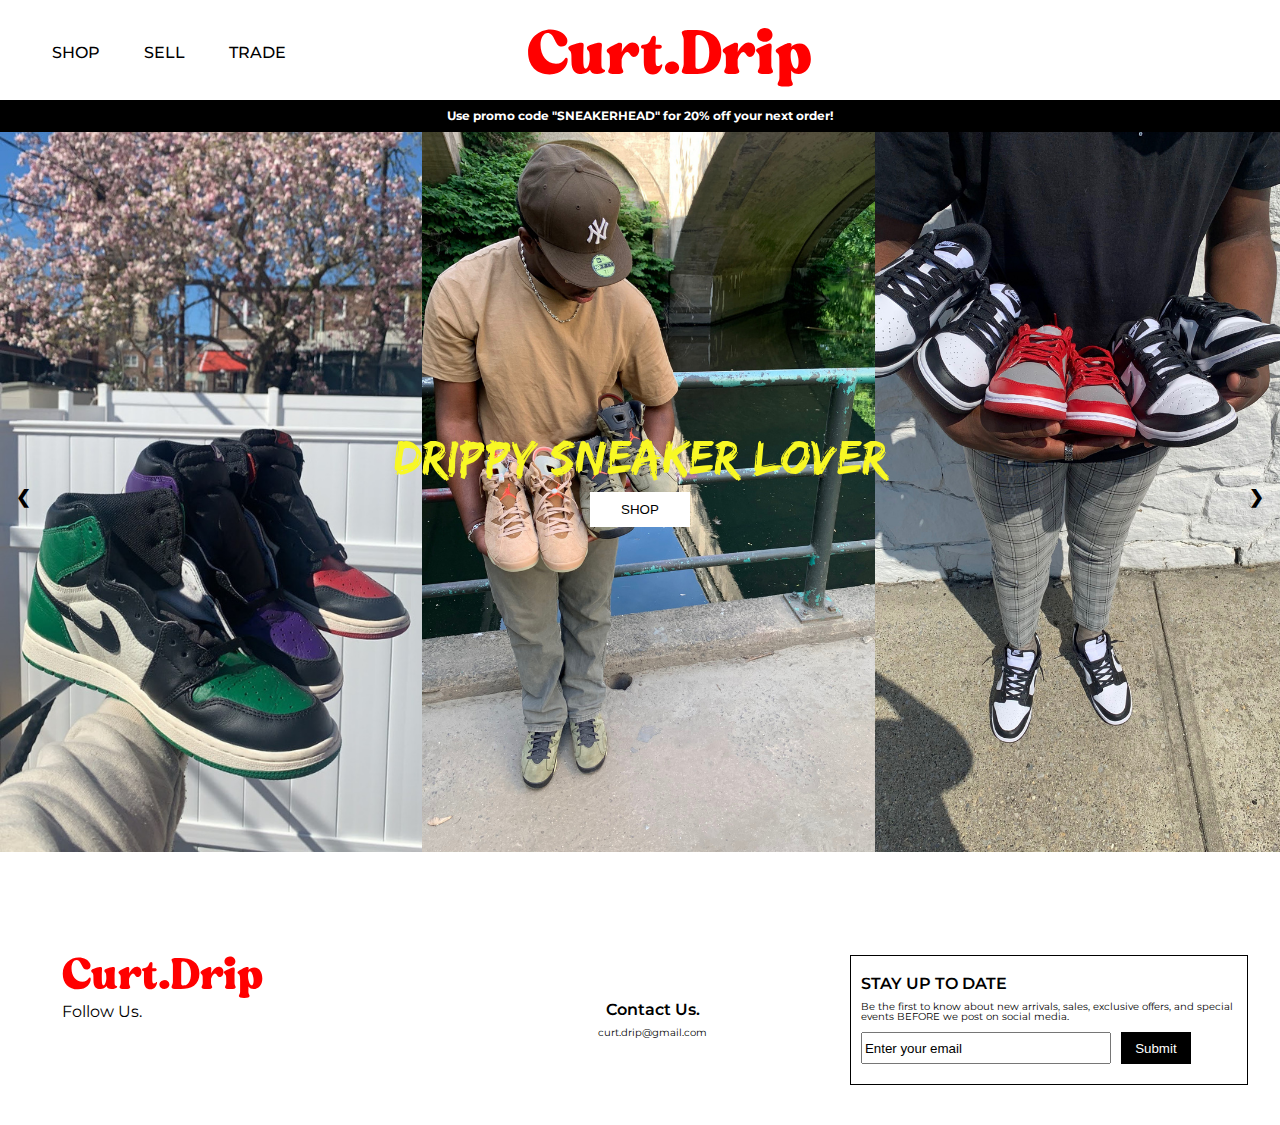
<file: index.html>
<!DOCTYPE html>
<html lang= "en">
<head> 
    <title> Princess Danso CMM 434 </title>
    <meta charset="UTF-8"/>
    <meta charset="UTF-8">
    <meta name="description" content="Sneaker page">
    <meta name="keywords" content="HTML, CSS, JavaScript">
    <meta name="author" content="Princess Danso">
    <meta name="viewport" content="width=device-width, initial-scale=1.0">

    <link rel="stylesheet" href="https://cdnjs.cloudflare.com/ajax/libs/font-awesome/6.1.1/css/all.min.css" integrity="sha512-KfkfwYDsLkIlwQp6LFnl8zNdLGxu9YAA1QvwINks4PhcElQSvqcyVLLD9aMhXd13uQjoXtEKNosOWaZqXgel0g==" crossorigin="anonymous" referrerpolicy="no-referrer" />


    <link rel="preconnect" href="https://fonts.googleapis.com"> 
    <link rel="preconnect" href="https://fonts.gstatic.com" crossorigin> 
    <link href="https://fonts.googleapis.com/css2?family=Montserrat:wght@400;500;600;700&display=swap" rel="stylesheet">

    <link href ="style.css" type="text/css" rel="stylesheet"/>
   
</head>

<body>
        <header>
            <div class="wrapper">
            <nav>
                <ul>
                    <li class="list-item"><a href= "shop.html"> SHOP </a></li>
                    <li class="list-item"><a href= "index.html"> SELL </a></li>
                    <li class="list-item"><a href= "index.html"> TRADE </a></li>
                </ul>
            </nav>
           
                <div id="siteBrand">
                  <a href="index.html"><h1>Curt.Drip</h1></a>
                </div>
    
                <div id="headicons" class="headicons">
                  <i class="fa-solid fa-magnifying-glass"></i>
                  <i class="fa-solid fa-user"></i>
                  <i class="fa-solid fa-cart-shopping"></i>
                </div>
            </div>
            
        
        </header>

        <!-- SIDEBAR COLLAPSE NAVIGATION -->


<div id="mySidepanel" class="sidepanel">
  <a href="javascript:void(0)" class="closebtn" onclick="closeNav()">×</a>
  <a href="shop.html" class="shop-all-btn">SHOP</a>
  <a class="shop-all-btn">SELL</a>
  <a class="shop-all-btn">TRADE</a>
  </div>

  <button class="openbtn" onclick="openNav()"><i class="fa-solid fa-bars"></i></button>

        <section class="promo"> 
          <div class="wrapper">
            <div>
              <p> Use promo code "SNEAKERHEAD" for 20% off your next order!</p>
            </div>
          </div>
        </section>
 <!------------------------------------------Slider--------------------------------------------------->    
        <section class="main-section">
            <!-- Slideshow container -->
<div class="slideshow-container">

    <div class="slide-content">
      <h2>DRIPPY SNEAKER LOVER</h2>
      <a href= "shop.html"><button class="btn">SHOP</button></a>
    </div>

    <!-- Full-width images with number and caption text -->
    <div class="mySlides fade">
      <img src="first-slide.png" style="width:100%">
    </div>
  
    <div class="mySlides fade">
      <img src="second-slide.png" style="width:100%">
    </div>
  
  
    <!-- Next and previous buttons -->
    <a class="prev" onclick="plusSlides(-1)">&#10094;</a>
    <a class="next" onclick="plusSlides(1)">&#10095;</a>
  </div>
  

        </section>
    <!------------------------------------------Slider--------------------------------------------------->    
        
    <footer>
      <div class="wrapper">
          <div id="copyright">
              <h3>Curt.Drip</h3>
              <h4>Follow Us.</h4>
              <div class="footer-icons">
                  <i class="fa-brands fa-instagram fa-xl"></i>
                  <i class="fa-brands fa-facebook-f fa-xl"></i>
                  <i class="fa-brands fa-twitter fa-xl"></i>
              </div>
          </div>
  
          <div id="signupform" class="contact">
      
              <h4> Contact Us.</h4>
              <p>curt.drip@gmail.com</p>
          </div>
  
          <div id="signupform" class="box">
              <h4> STAY UP TO DATE</h4>
              <p>Be the first to know about new arrivals, sales, exclusive offers, and special events BEFORE we post on social media.</p>
              
              <form>
                  <input class="form-email" type="email" id="email" name="email" value="Enter your email"><br><br>
                  <input class="form-button" type="submit" value="Submit">
              </form>
          </div>
      </div>
  </footer>


  <script>
    function openNav() {
      document.getElementById("mySidepanel").style.width = "250px";
    }
    
    function closeNav() {
      document.getElementById("mySidepanel").style.width = "0";
    }
    </script>

        <script>
          let slideIndex = 1;
          showSlides(slideIndex);
          
          function plusSlides(n) {
            showSlides(slideIndex += n);
          }
          
          function currentSlide(n) {
            showSlides(slideIndex = n);
          }
          
          function showSlides(n) {
            let i;
            let slides = document.getElementsByClassName("mySlides");
            let dots = document.getElementsByClassName("dot");
            if (n > slides.length) {slideIndex = 1}    
            if (n < 1) {slideIndex = slides.length}
            for (i = 0; i < slides.length; i++) {
              slides[i].style.display = "none";  
            }
            for (i = 0; i < dots.length; i++) {
              dots[i].className = dots[i].className.replace(" active", "");
            }
            slides[slideIndex-1].style.display = "block";  
            dots[slideIndex-1].className += " active";
          }
          </script>
</body>
</html>
</file>
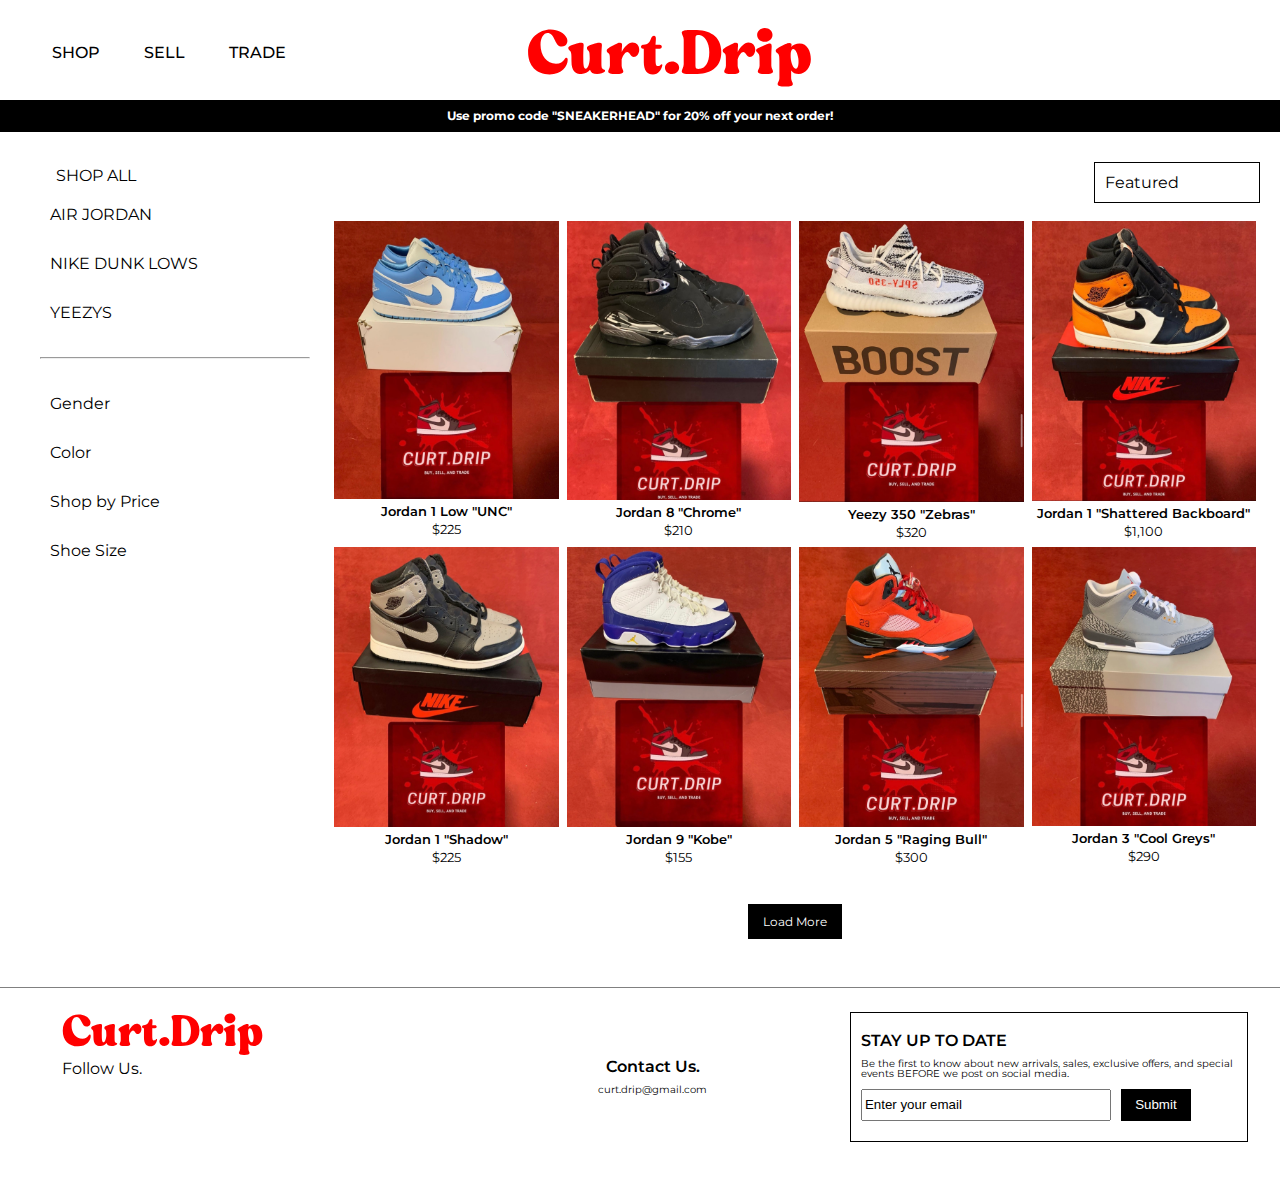
<file: shop.html>
<!DOCTYPE html>
<html lang= "en">
<head> 
    <title> Princess Danso CMM 434 </title>
    <meta charset="UTF-8"/>
    <meta name="description" content="Sneaker page">
    <meta name="keywords" content="HTML, CSS, JavaScript">
    <meta name="author" content="Princess Danso">
    <meta name="viewport" content="width=device-width, initial-scale=1.0">

    <link rel="stylesheet" href="https://cdnjs.cloudflare.com/ajax/libs/font-awesome/6.1.1/css/all.min.css" integrity="sha512-KfkfwYDsLkIlwQp6LFnl8zNdLGxu9YAA1QvwINks4PhcElQSvqcyVLLD9aMhXd13uQjoXtEKNosOWaZqXgel0g==" crossorigin="anonymous" referrerpolicy="no-referrer" />

    <link rel="preconnect" href="https://fonts.googleapis.com"> 
    <link rel="preconnect" href="https://fonts.gstatic.com" crossorigin> 
    <link href="https://fonts.googleapis.com/css2?family=Montserrat:wght@400;500;600;700&display=swap" rel="stylesheet">

    <link href ="style.css" type="text/css" rel="stylesheet"/>
   
</head>

<body>
    <header>
        <div class="wrapper top-nav">
        <nav class="shop-nav">
            <ul>
                <li class="list-item"><a href= "index.html"> SHOP </a></li>
                <li class="list-item"><a href= "index.html"> SELL </a></li>
                <li class="list-item"><a href= "index.html"> TRADE </a></li>
            </ul>
        </nav>
       
            <div id="siteBrand">
                <a href="index.html"><h1>Curt.Drip</h1></a>
            </div>

            <div id="headicons" class="headicons">
                <i class="fa-solid fa-magnifying-glass"></i>
                <i class="fa-solid fa-user"></i>
                <i class="fa-solid fa-cart-shopping"></i>
            </div>
        </div>
        
    
    </header>

    <section class="promo"> 
      <div class="wrapper">
        <div>
          <p> Use promo code "SNEAKERHEAD" for 20% off your next order!</p>
        </div>
      </div>
    </section>

  
<!-- SIDEBAR COLLAPSE NAVIGATION -->


<div id="mySidepanel" class="sidepanel">
  <a href="javascript:void(0)" class="closebtn" onclick="closeNav()">×</a>
  <a class="shop-all-btn">SHOP ALL</a>
      
        <button class="dropdown-btn">AIR JORDAN
            <i class="fa-solid fa-plus"></i>
        </button>
          <div class="dropdown-container">
            <a href="#">Air Jordan 1</a>
            <a href="#">Air Jordan 3</a>
            <a href="#">Air Jordan 4</a>
            <a href="#">Air Jordan 6</a>
            <a href="#">Air Jordan 8</a>
            <a href="#">Air Jordan 9</a>
            <a href="#">Air Jordan 11</a>
            <a href="#">Air Jordan 12</a>
            <a href="#">Air Jordan 13</a>
          </div>

        <button class="dropdown-btn">NIKE DUNK LOWS
            <i class="fa-solid fa-plus"></i>
        </button>
          <div class="dropdown-container">
            <a href="#">Black and White</a>
            <a href="#">Orange Pearl</a>
            <a href="#">Strange Love</a>
            <a href="#">UNC</a>
          </div>

        <button class="dropdown-btn">YEEZYS
            <i class="fa-solid fa-plus"></i>
        </button>
          <div class="dropdown-container">
            <a href="#">Yeezy 500</a>
            <a href="#">Yeezy Boost 350 V2</a>
            <a href="#">Yeezy Boost 700</a>
            <a href="#">Yeezy Foam Runner</a>
          </div>

<hr class="nav-divider">

    
        <button class="dropdown-btn">Gender
            <i class="fa-solid fa-plus"></i>
        </button>
          <div class="dropdown-container">
            <a href="#">Men</a>
            <a href="#">Women</a>
          </div>


        <button class="dropdown-btn">Color
            <i class="fa-solid fa-plus"></i>
        </button>
          <div class="dropdown-container">
            <a href="#">Black </a>
            <a href="#">Blue</a>
            <a href="#">Brown</a>
            <a href="#">Gold</a>
            <a href="#">Green</a>
            <a href="#">Grey</a>
            <a href="#">Multicolor</a>
            <a href="#">Orange</a>
            <a href="#">Pink</a>
            <a href="#">Purple</a>
            <a href="#">Red</a>
            <a href="#">Silver</a>
            <a href="#">White</a>
            <a href="#">Yellow</a>
          </div>


        <button class="dropdown-btn">Shop by Price
            <i class="fa-solid fa-plus"></i>
        </button>
          <div class="dropdown-container">
            <a href="#">Under $99</a>
            <a href="#">$100 to $249</a>
            <a href="#">$250 to $399</a>
            <a href="#">$400 to $549</a>
            <a href="#">$550 to $699</a>
            <a href="#">$700 to $849</a>
            <a href="#">$849 and over</a>
            <a href="#">Drip Pass Prices</a>
          </div>


        <button class="dropdown-btn">Shoe Size
            <i class="fa-solid fa-plus"></i>
        </button>
          <div class="dropdown-container">
            <a href="#">5M 6.5W </a>
            <a href="#">6M 7.5W</a>
            <a href="#">7M 8.5W</a>
            <a href="#">8M 9.5W </a>
            <a href="#">9M 10.5W</a>
            <a href="#">10M 11.5W</a>
            <a href="#">11M 12.5W </a>
            <a href="#">12M 13.5W</a>
            <a href="#">13M 14.5W</a>
          </div>
</div>

<button class="openbtn" onclick="openNav()"><i class="fa-solid fa-bars"></i></button>





<div class="shopping-content">

  
    <div class="side-nav-container"> 
     
      <a class="shop-all-btn">SHOP ALL</a>
      
        <button class="dropdown-btn">AIR JORDAN
            <i class="fa-solid fa-plus"></i>
        </button>
          <div class="dropdown-container">
            <a href="#">Air Jordan 1</a>
            <a href="#">Air Jordan 3</a>
            <a href="#">Air Jordan 4</a>
            <a href="#">Air Jordan 6</a>
            <a href="#">Air Jordan 8</a>
            <a href="#">Air Jordan 9</a>
            <a href="#">Air Jordan 11</a>
            <a href="#">Air Jordan 12</a>
            <a href="#">Air Jordan 13</a>
          </div>

        <button class="dropdown-btn">NIKE DUNK LOWS
            <i class="fa-solid fa-plus"></i>
        </button>
          <div class="dropdown-container">
            <a href="#">Black and White</a>
            <a href="#">Orange Pearl</a>
            <a href="#">Strange Love</a>
            <a href="#">UNC</a>
          </div>

        <button class="dropdown-btn">YEEZYS
            <i class="fa-solid fa-plus"></i>
        </button>
          <div class="dropdown-container">
            <a href="#">Yeezy 500</a>
            <a href="#">Yeezy Boost 350 V2</a>
            <a href="#">Yeezy Boost 700</a>
            <a href="#">Yeezy Foam Runner</a>
          </div>

<hr class="nav-divider">

    
        <button class="dropdown-btn">Gender
            <i class="fa-solid fa-plus"></i>
        </button>
          <div class="dropdown-container">
            <a href="#">Men</a>
            <a href="#">Women</a>
          </div>


        <button class="dropdown-btn">Color
            <i class="fa-solid fa-plus"></i>
        </button>
          <div class="dropdown-container">
            <a href="#">Black </a>
            <a href="#">Blue</a>
            <a href="#">Brown</a>
            <a href="#">Gold</a>
            <a href="#">Green</a>
            <a href="#">Grey</a>
            <a href="#">Multicolor</a>
            <a href="#">Orange</a>
            <a href="#">Pink</a>
            <a href="#">Purple</a>
            <a href="#">Red</a>
            <a href="#">Silver</a>
            <a href="#">White</a>
            <a href="#">Yellow</a>
          </div>


        <button class="dropdown-btn">Shop by Price
            <i class="fa-solid fa-plus"></i>
        </button>
          <div class="dropdown-container">
            <a href="#">Under $99</a>
            <a href="#">$100 to $249</a>
            <a href="#">$250 to $399</a>
            <a href="#">$400 to $549</a>
            <a href="#">$550 to $699</a>
            <a href="#">$700 to $849</a>
            <a href="#">$849 and over</a>
            <a href="#">Drip Pass Prices</a>
          </div>


        <button class="dropdown-btn">Shoe Size
            <i class="fa-solid fa-plus"></i>
        </button>
          <div class="dropdown-container">
            <a href="#">5M 6.5W </a>
            <a href="#">6M 7.5W</a>
            <a href="#">7M 8.5W</a>
            <a href="#">8M 9.5W </a>
            <a href="#">9M 10.5W</a>
            <a href="#">10M 11.5W</a>
            <a href="#">11M 12.5W </a>
            <a href="#">12M 13.5W</a>
            <a href="#">13M 14.5W</a>
          </div>

    </div>



 
    <div class="sneakers-section"> 
       
        <div class="row">
           <!---------------------Feautured----------------->
           <div class="dropdown">
            <button class="dropbtn">Featured <i class="fa-solid fa-chevron-down"></i></button>
            <div class="dropdown-content">
            <a href="#">New Releases</a>
            <a href="#">Alphabetical (A - Z)</a>
            <a href="#">Price (Low to High)</a>
            <a href="#">Price (High to Low)</a>
            </div>
        </div>
    <!-----------------------Featured Ending ------------------->
        </div>
        <div class="row">
            <div class="column">
                <img src="UNC.jpg" alt="UNC" width="220" heigh="280">
                <h6> Jordan 1 Low "UNC"</h6>
                <p>$225</p>
            </div>
    
            <div class="column">
                <img src="Chrome.jpg" alt="Chrome" width="220" heigh="280">
                <h6> Jordan 8 "Chrome" </h6>
                <p>$210</p>
            </div>
    
            <div class="column">
                <img src="Yeezys.jpg" alt="Yeezys" width="220" heigh="280">
                <h6> Yeezy 350 "Zebras" </h6>
                <p>$320</p>
            </div>
    
            <div class="column">
                <img src="Shattered.jpg" alt="UNC" width="220" heigh="280">
                <h6> Jordan 1 "Shattered Backboard"</h6>
                <p>$1,100</p>
            </div>
        
            <div class="column">
                <img src="Shadow.jpg" alt="UNC" width="220" heigh="280">
                <h6>Jordan 1 "Shadow"</h6>
                <p>$225</p>
            </div>
    
            <div class="column">
                <img src="Kobe.jpg" alt="Chrome" width="220" heigh="280">
                <h6>Jordan 9 "Kobe"</h6>
                <p>$155</p>
            </div>
    
            <div class="column">
                <img src="raging-bull.jpg" alt="Yeezys" width="220" heigh="280">
                <h6>Jordan 5 "Raging Bull"</h6>
                <p>$300</p>
            </div>
    
            <div class="column">
                <img src="cool-greys.jpg" alt="UNC" width="220" heigh="280">
                <h6>Jordan 3 "Cool Greys"</h6>
                <p>$290</p>
            </div>
        </div>
        <div class="row load-more-row">
          <div class="load-more-container">
            <a href="#"><button class="load-more-btn">Load More</button></a>
          </div>
        </div>
    </div>
</div>


<!---------- ------------>

<!------------------- ------------------->



<footer>
  <hr class="footer-hr"/>
    <div class="wrapper">
      
        <div id="copyright">
            <h3>Curt.Drip</h3>
            <h4>Follow Us.</h4>
            <div class="footer-icons">
                <i class="fa-brands fa-instagram fa-xl"></i>
                <i class="fa-brands fa-facebook-f fa-xl"></i>
                <i class="fa-brands fa-twitter fa-xl"></i>
            </div>
        </div>


        <div id="signupform" class="contact">
    
          <h4> Contact Us.</h4>
          <p>curt.drip@gmail.com</p>
      </div>

        <div id="signupform" class="box">
            <h4> STAY UP TO DATE</h4>
            <p>Be the first to know about new arrivals, sales, exclusive offers, and special events BEFORE we post on social media.</p>
            
            <form>
                <input class="form-email" type="email" id="email" name="email" value="Enter your email"><br><br>
                <input class="form-button" type="submit" value="Submit">
            </form>
        </div>
    </div>
</footer>

<script>
  function openNav() {
    document.getElementById("mySidepanel").style.width = "250px";
  }
  
  function closeNav() {
    document.getElementById("mySidepanel").style.width = "0";
  }
  </script>

<script>
    /* Loop through all dropdown buttons to toggle between hiding and showing its dropdown content - This allows the user to have multiple dropdowns without any conflict */
    var dropdown = document.getElementsByClassName("dropdown-btn");
    var i;
    
    for (i = 0; i < dropdown.length; i++) {
      dropdown[i].addEventListener("click", function() {
        this.classList.toggle("active");
        var dropdownContent = this.nextElementSibling;
        if (dropdownContent.style.display === "block") {
          dropdownContent.style.display = "none";
        } else {
          dropdownContent.style.display = "block";
        }
      });
    }
    </script>


</body>
</html>
</file>
<file: style.css>
/* http://meyerweb.com/eric/tools/css/reset/ 
   v2.0 | 20110126
   License: none (public domain)
*/

html, body, div, span, applet, object, iframe,
h1, h2, h3, h4, h5, h6, p, blockquote, pre,
a, abbr, acronym, address, big, cite, code,
del, dfn, img, ins, kbd, q, s, samp,ol, ul, li, dl, dd, dt,
small, strike, strong, sub, sup, tt, var, u, center,
fieldset, form, label, legend,
table, caption, tbody, tfoot, thead, tr, th, td,
article, aside, canvas, details, embed, 
figure, figcaption, footer, header, hgroup, 
menu, nav, output, ruby, section, summary,
time, mark, audio, video {
	margin: 0;
	padding: 0;
	border: 0;
	font-size: 100%;
	font: inherit;
	vertical-align: baseline;
}
/* HTML5 display-role reset for older browsers */
article, aside, details, figcaption, figure, 
footer, header, hgroup, menu, nav, section {
	display: block;
}
body {
	line-height: 1;
}
ol, ul {
	list-style: none;
}
blockquote, q {
	quotes: none;
}
blockquote:before, blockquote:after,
q:before, q:after {
	content: '';
	content: none;
}
table {
	border-collapse: collapse;
	border-spacing: 0;
}

/*--------------------------------------- start editing here ------------------------------------------*/

a, button {
  color: #000 !important;
}

body{

    background-color: white;
}


header{
    width: 100%;
    height: 100px;
    background-color: white;
    padding: 10px 0px;
    text-align: center;
}


.promo{
  padding: 10px 0px 10px 0px;
  background-color: black;
  color: white;
  font-family: Montserrat;
  font-size: 12px;
}

.wrapper{
    width: 95%;
    margin: 0px auto;
    text-align: left;
    display: flex;
    justify-content: space-between;
    align-items: center;
}

.promo .wrapper {
  justify-content: center;
}

.promo p{
font-weight: bold;
}


#siteBrand{
background-color: white;
}

#siteBrand a {
  text-decoration: none;
}

@font-face {
    font-family: Skillet;
    src: url(Fontspring-DEMO-skillet-regular.otf);
  }

  @font-face {
    font-family: Edo;
    src: url(edo.ttf);
  }
  


h1 {
    color: red;
    text-align: center;
    font-size: 85px;
    font-family: 'Skillet';
    animation-name: colorchange;
    animation-duration: 5s;
}

h3 {
  color: red;
  font-size: 60px;
  font-family: 'Skillet';
}


ul li{
    display: inline-block;
    font-family: 'Montserrat', sans-serif;
    font-weight: 500;
    padding: 20px;
    line-height: 40px;
}

.headicons {
    display: inline-block;
    line-height: 40px;
    margin-left: 100px;
}

.headicons i {
  margin-right: 25px;
}

.headicons {    /*took out img from this css*/
    margin-right: 10px;
    padding: 15px;
    margin-top: 15px;
}

li a{
    color: black;
    text-decoration: none;
}

/*-----------------------------------------------------Sliders----------------------------------------------------*/
* {box-sizing:border-box}

/* Slideshow container */
.slideshow-container {
  width: 100%;
  position: relative;
  margin: auto;
}

.slide-content{
  position: absolute;
  left: 0;
  right: 0;
  background: transparent;
  margin: 50px 0px 0px 0px;
  text-align: center;
}

.slide-content h2{
font-family: Edo;
color: rgb(248, 248, 36);
font-size: 50px;
margin: 250px 0px 10px 0px;
}


.btn {
  width: 100px;
  padding: 10px 25px;
  text-align: center;
  border: none;
  background-color: white;
}

.btn a {
  color: #000;
  text-decoration: none;
}




.main-section {
  padding: 0px;
  background: #FFFFFF;
}

/* Hide the images by default */
.mySlides {
  display: none;
}

/* Next & previous buttons */
.prev, .next {
  cursor: pointer;
  position: absolute;
  top: 50%;
  width: auto;
  margin-top: -22px;
  padding: 16px;
  color: white;
  font-weight: bold;
  font-size: 18px;
  transition: 0.6s ease;
  border-radius: 0 3px 3px 0;
  user-select: none;
}

/* Position the "next button" to the right */
.next {
  right: 0;
  border-radius: 3px 0 0 3px;
}

/* On hover, add a black background color with a little bit see-through */
.prev:hover, .next:hover {
  background-color: rgba(0,0,0,0.8);
}

/* Caption text */
.text {
  color: #f2f2f2;
  font-size: 15px;
  padding: 8px 12px;
  position: absolute;
  bottom: 8px;
  width: 100%;
  text-align: center;
}

/* Number text (1/3 etc) */
.numbertext {
  color: #f2f2f2;
  font-size: 12px;
  padding: 8px 12px;
  position: absolute;
  top: 0;
}

/* The dots/bullets/indicators */
.dot {
  cursor: pointer;
  height: 15px;
  width: 15px;
  margin: 0 2px;
  background-color: #bbb;
  border-radius: 50%;
  display: inline-block;
  transition: background-color 0.6s ease;
}

.active, .dot:hover {
  background-color: #717171;
}


/*-----------------------------------------------------Sliders----------------------------------------------------*/

/*------------------for tablet---------------*/


.box{
    width: 50px;
    border: 1px solid black;
    padding: 20px 10px;
    }

.contact{
text-align: center;
}

footer{
    clear: both;
    width: 100%;
    background-color: white;
    padding: 40px 0px;
    text-align: center;
    margin-top: 60px;
}

.footer-hr {
  margin-bottom: 25px;
  height: .1px;
  border: none;
  background: grey;
}

footer p{
    font-size: 10px;
}

.footer-icons {
  margin-top: 10px;
}

.footer-icons i{
  margin-right: 15px;
}


#copyright{
    width: 40%;
    font-family: 'Montserrat', sans-serif;
    margin-left: 30px;
}

#copyright h3 {
  margin-top: -50px;
}

#signupform{
    width: 40%;
    font-family: 'Montserrat', sans-serif;
}
 
/*-----------Assignment 8 & 9
@media screen and (max-width: 720px) {
.promo{
background-color: burlywood;
color: white;
padding-top: 30px;
padding-bottom: 30px;
}

.box{
  background-color: red;
  color: white;
}

}
-----------------*/
/*-------------------------------------------SECOND PAGE BEGINS----------------------------------------------*/


/*--------------------Feautured---------------------*/
.dropbtn {
  background-color: white;
  color: black;
  padding: 10px;
  font-size: 16px;
  font-family: Montserrat;
  border: .5px solid;
  cursor: pointer;
  margin-left: auto;
}

.dropbtn i {
  margin-left: 70px;
}

.dropdown {
  position: relative;
  display: inline-block;
  font-family: Montserrat;
  margin-left: auto;
}

.dropdown-content {
  display: none;
  position: absolute;
  background-color: #f9f9f9;
  min-width: 160px;
  box-shadow: 0px 8px 16px 0px rgba(0,0,0,0.2);
  z-index: 1;
  width: 100%;
}

.dropdown-content a {
  color: black;
  padding: 12px 16px;
  text-decoration: none;
  display: block;
}

.dropdown-content a:hover {background-color: #f1f1f1}

.dropdown:hover .dropdown-content {
  display: block;
}

.dropdown:hover .dropbtn {
  background-color: red;
}


/* ------------ Featured Ending -------------- */ 

.row{
  display: flex;
  flex-wrap: wrap;
  font-family: Montserrat;
  font-size: 13px;
  margin-top: 10px;
}

.row p {
  margin-top: 5px;
}

h6{
  font-weight: 600;
  margin-top: 6px;
}

.flicks{
  position: absolute;
  font-family: Montserrat;
  text-align: center;
}

.shopping-content{
  width: 100%;
  padding: 20px 20px;
  height: 100%;
}

.side-nav-container{
  width: 25% !important; 
  float: left;
  overflow-x: hidden;
  z-index: 999999;
  background: white;
  font-family: Montserrat !important;
  font-size: 12px;
  padding: 10px 20px;
  overflow-y: scroll;
  height: 700px;
}

.side-nav-container a {
  padding: 6px 8px 6px 16px;
  text-decoration: none;
  font-size: 16px;
  color: black;
  display: block;
}

.sneakers-section{
  display: flex;
  flex-direction: column;
  justify-content: space-evenly;
  align-items: end;
  float: left;
  width: 75% !important;
  margin: 0 auto;
  text-align: left;
}


.column {
  flex: 25%;
  max-width: 25%;
  padding: 0 4px;
  text-align: center;
}

.column img {
  margin-top: 8px;
  vertical-align: middle;
  width: 100%;
}

/* Clearfix (clear floats) */
.row::after {
  content: "";
  clear: both;
  display: table;
}

form {
  display: flex;
  flex-direction: row;
  margin-top: 10px;
}

.form-button {
  background-color: black;
  color: white;
  margin-left: 10px;
  width: 70px;
  border: none;
}

.form-email {
  width: 250px;
}

#signupform p {
  margin-top: 10px;
}

#signupform h4 {
  font-weight: 600;
}


.dropdown-container {
  display: none;
  background-color: white;
  padding-left: 8px;
  
}

.dropdown-btn {
  color: #000 !important;
  padding: 15px 10px;
  background-color: white;
  border: none;
  width: 100%;
  text-align: left;
  font-size: 16px;
  display: flex;
  justify-content: space-between;
  font-family: Montserrat !important;
}

.shop-all-btn {
  padding: 15px 10px;
  background-color: white;
  border: none;
  width: 100%;
  text-align: left;
  font-size: 16px;
  font-family: Montserrat !important;
  margin: 0;
  color: #000 !important;
}

.side-nav-container a:hover{
  background-color: rgba(226, 226, 226, 0.849);
}

.nav-divider {
  margin-top: 20px;
  margin-bottom: 20px;
}

.load-more-btn {
  padding: 10px 15px;
  background: #000;
  color: #FFF;
  font-family: Montserrat, sans-serif;
  font-size: 12px;
  border: none;
  margin-top: 40px;
}

.load-more-row{
  margin: 0 auto;
}






.sidepanel  {
  display: none;
  width: 0;
  position: fixed;
  z-index: 1;
  height: 400px;
  top: 0;
  left: 10;
  background-color: white;
  overflow-x: hidden;
  transition: 0.5s;
  padding: 40px 0px;
}

.sidepanel a {
  padding: 8px 8px 8px 32px;
  text-decoration: none;
  font-family: Montserrat;
  font-size: 15px;
  color: black;
  display: block;
  transition: 0.3s;
}

.sidepanel a:hover {
  color: red;
}

.sidepanel .closebtn {
  position: absolute;
  top: 0;
  right: 25px;
  font-size: 36px;
}

.openbtn {
  display: none;
  font-size: 20px;
  cursor: pointer;
  background-color: #FFF;
  color: black;
  padding: 10px 15px;
  border: none;
  top: 0;
  position: absolute;
  margin-top: 10px;
}


a {
  color: #000 !important;
}

.load-more-btn {
  padding: 10px 15px;
  background: #000;
  color: #FFF !important;
  font-family: Montserrat, sans-serif;
  font-size: 12px;
  border: none;
  margin-top: 40px;
}

.load-more-btn a {
  color: #FFF !important;
}


/**************************               ******************
*************************** MEDIA QUERIES ******************/




@media only screen and (max-width: 1200px) {
  .sneakers-section {
    max-width: 100%;
  }

 

  h1 {
    font-size: 45px;
  }
}


@media only screen and (max-width: 992px) {
  .slide-content h2 {
    margin: 120px 0px 10px 0px;
  }


}

@media screen and (max-width: 800px) {
  .column {
    flex: 50%;
    max-width: 50%;
  }
}


@media only screen and (max-width: 768px) {

  .top-nav {
    justify-content: flex-end;
  }

  nav, .shop-nav, .headicons, .side-nav-container {
    display: none !important; 
  }

  header {
    height: 65px;
  }

  .slide-content h2 {
    margin: 100px 0px 10px 0px;
  }

  .sidepanel, .openbtn {
    display: block;
  }

  .sneakers-section {
    width: 100% !important;
  }
}

@media only screen and (max-width: 600px) {
  .slide-content h2 {
    margin: 60px 0px 10px 0px;
  }

  #copyright, #signupform {
    width: 100%;
    text-align: left;
    margin: 0px 0px 20px 0px !important;
  }

  .wrapper {
    flex-direction: column;
  }

  .column {
    flex: 100%;
    max-width: 100%;
    margin-bottom: 15px;
  }

  .dropdown-btn {
    padding: 15px 20px;
  }

  a.shop-all-btn {
    padding: 8px 20px;
  }

.sidepanel .closebtn {
  right: 12px;
}

#copyright h3 {
  margin-top: 0px;
}

#copyright {
  margin-bottom: 20px !important;
}

#signupform {
  margin-top: 10px !important;
}
#copyright, #signupform {
  text-align: center;
}

.box {
  text-align: left !important;
}

h6 {
  font-size: 16px;
  margin-top: 10px;
}

footer {
  margin-top: 0px;
}

}



@media only screen and (max-width: 487px) {
  .slide-content h2 {
    margin: 0px 0px;
  }
}
</file>
